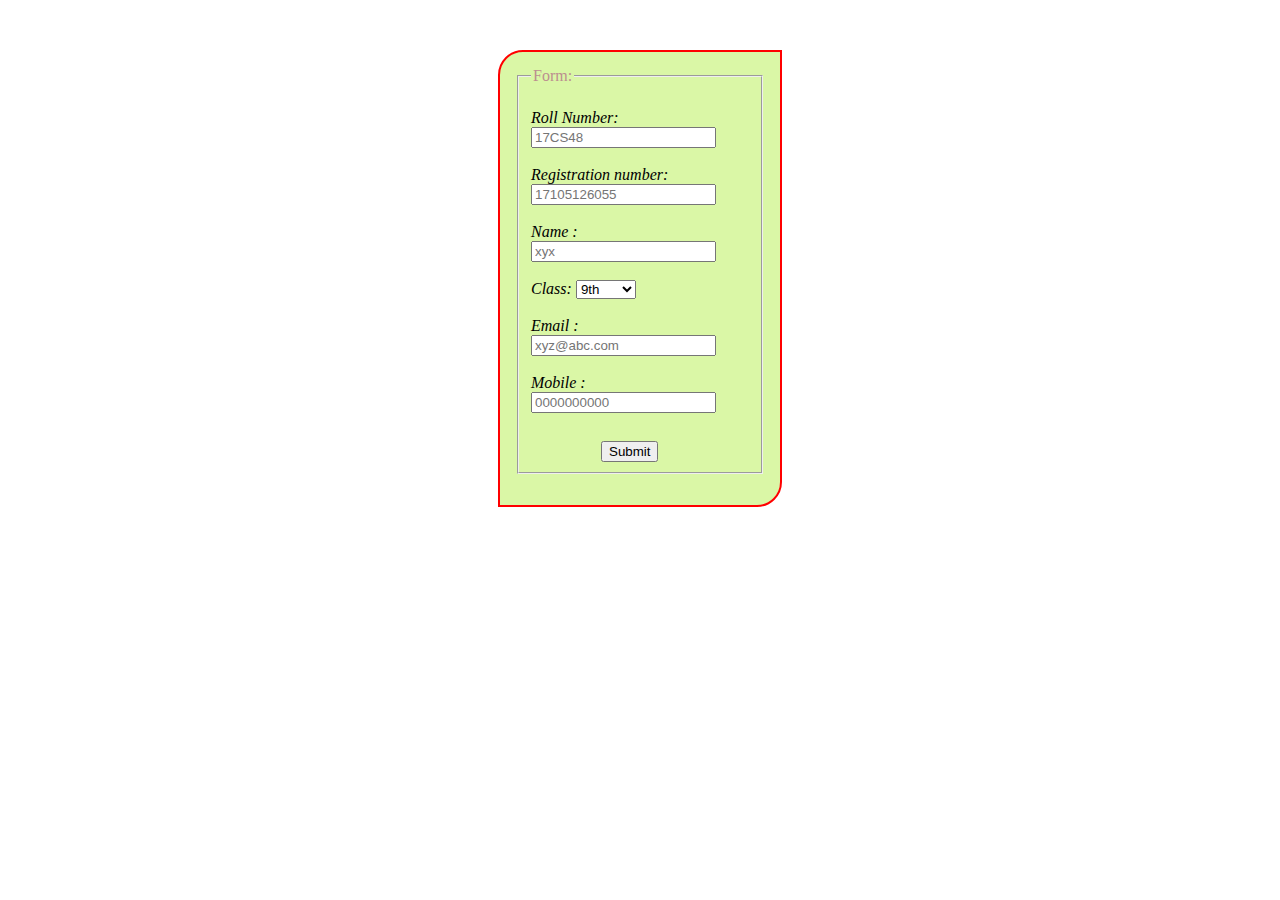
<file: index.html>
<html>
    <head>
        <title>Student Detail</title>
        <meta charset="UTF-8">
        <meta name="viewport" content="width=device-width, initial-scale=1.0">
        <link type="text/css" rel="stylesheet" href="stylesheet.css">
        <script defer src="validate.js"></script>
    </head>
    <body>
        <div class="box">
            <form name="myform" onsubmit="return validateform()" method="post" action="insert">
                <fieldset>
                    <legend class="nam">Form:</legend>
                    <br>
                    <i>Roll Number: </i><input type="text" placeholder="17CS48" name="roll" required>
                    <br>
                    <br>
                    <i>Registration number:</i><input type="number" id="reg" name="reg" placeholder="17105126055" required>
                    <span id="error2"></span>
                    <br>
                    <br>
                    <i>Name : </i><input type="text" placeholder="xyx" id="n" name="name" required>
                    <span id="Message"></span>
                    <br>
                    <br>
                    <i> Class:</i>
                    <select name="clas">
                        <option value="9th">9th</option>
                        <option value="10th">10th</option>
                        <option value="11th">11th</option>
                        <option value="12th">12th</option>
                        <option value="B.tech">B.tech</option>
                    </select>
                    <br>
                    <br>
                    <i>Email : </i><input type="email" placeholder="xyz@abc.com" id="email" name="email" required>
                    <span id="error"></span>
                    <br>
                    <br>
                    <i>Mobile : </i><input type="number" placeholder="0000000000" id="num" name="phone" required>
                    <br>
                    <span id="numloc"></span>
                    <br>
                    <input type="submit" class="botton" value="Submit">
                </fieldset>
            </form>
        </div>
    </body>
</html>
</file>
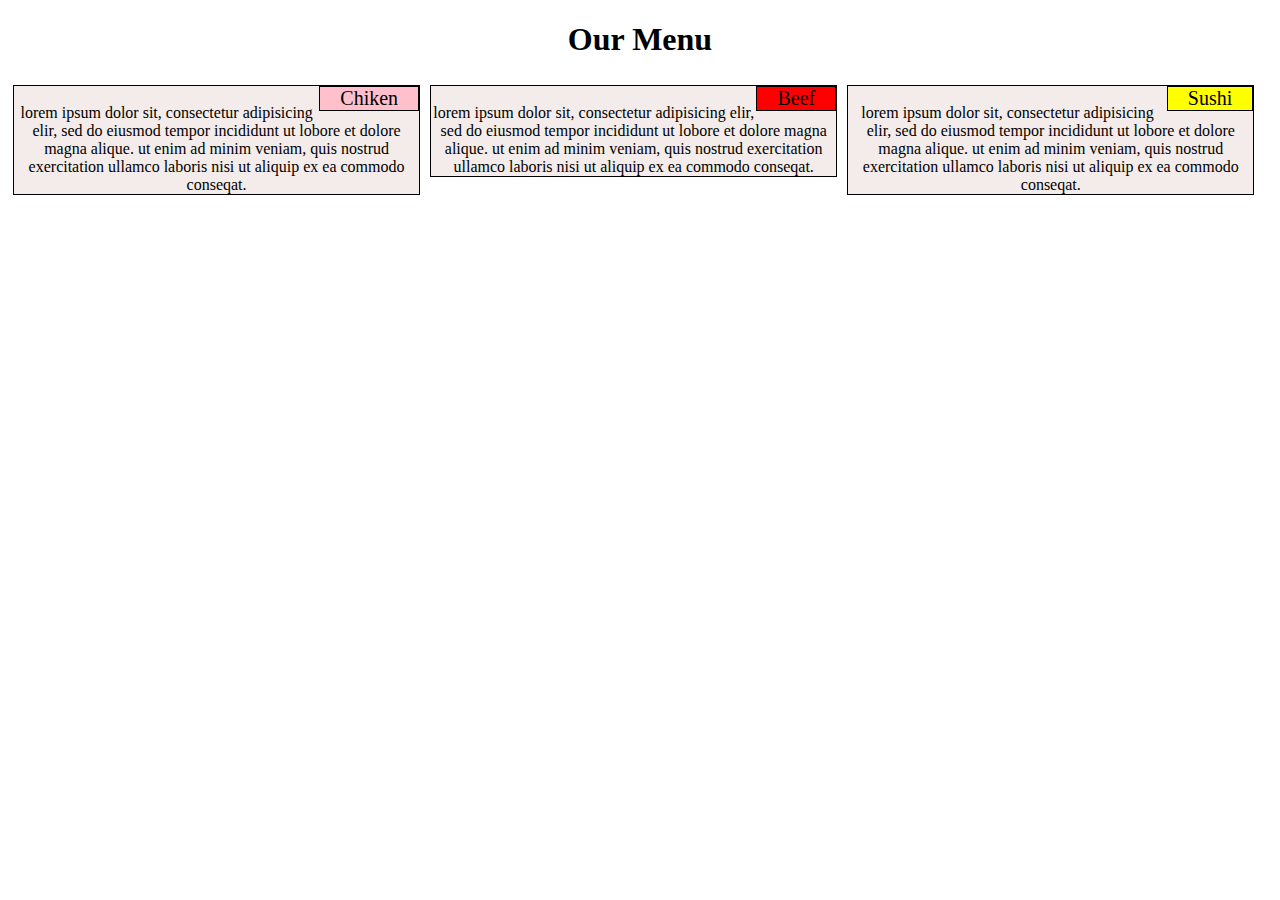
<file: model-2-solution/index.html>
<!doctype html>
<html>
	<head>
		<meta charset="utf-8">
		<meta name="viewport" content="width=device-width, initial-scale=1">
		<title> Module 2 solution</title>
		<link rel="stylesheet" href="stylesheet.css">
	</head>
	<body>
		<h1 style="text-align:center;">Our Menu</h1>
		<div class="row">
			<div class="col-md-6 col-lg-4">
				<p>
					<span style="background-color:pink;">Chiken</span><br>
					lorem ipsum dolor sit, consectetur adipisicing elir, sed do eiusmod tempor incididunt ut lobore et dolore magna alique.
					ut enim ad minim veniam, quis nostrud exercitation ullamco laboris nisi ut aliquip ex ea commodo conseqat.
				</p>
			</div>
			<div class="col-md-6 col-lg-4">
				<p>
					<span style="background-color:red;">Beef</span><br>
					lorem ipsum dolor sit, consectetur adipisicing elir, sed do eiusmod tempor incididunt ut lobore et dolore magna alique.
					ut enim ad minim veniam, quis nostrud exercitation ullamco laboris nisi ut aliquip ex ea commodo conseqat.
				</p>
			</div>
			<div class="col-md-12 col-lg-4">
				<p>
					<span style="background-color:yellow;">Sushi</span><br>
					lorem ipsum dolor sit, consectetur adipisicing elir, sed do eiusmod tempor incididunt ut lobore et dolore magna alique.
					ut enim ad minim veniam, quis nostrud exercitation ullamco laboris nisi ut aliquip ex ea commodo conseqat.
				</p>
			</div>
		</div>
	</body>
</html>
</file>
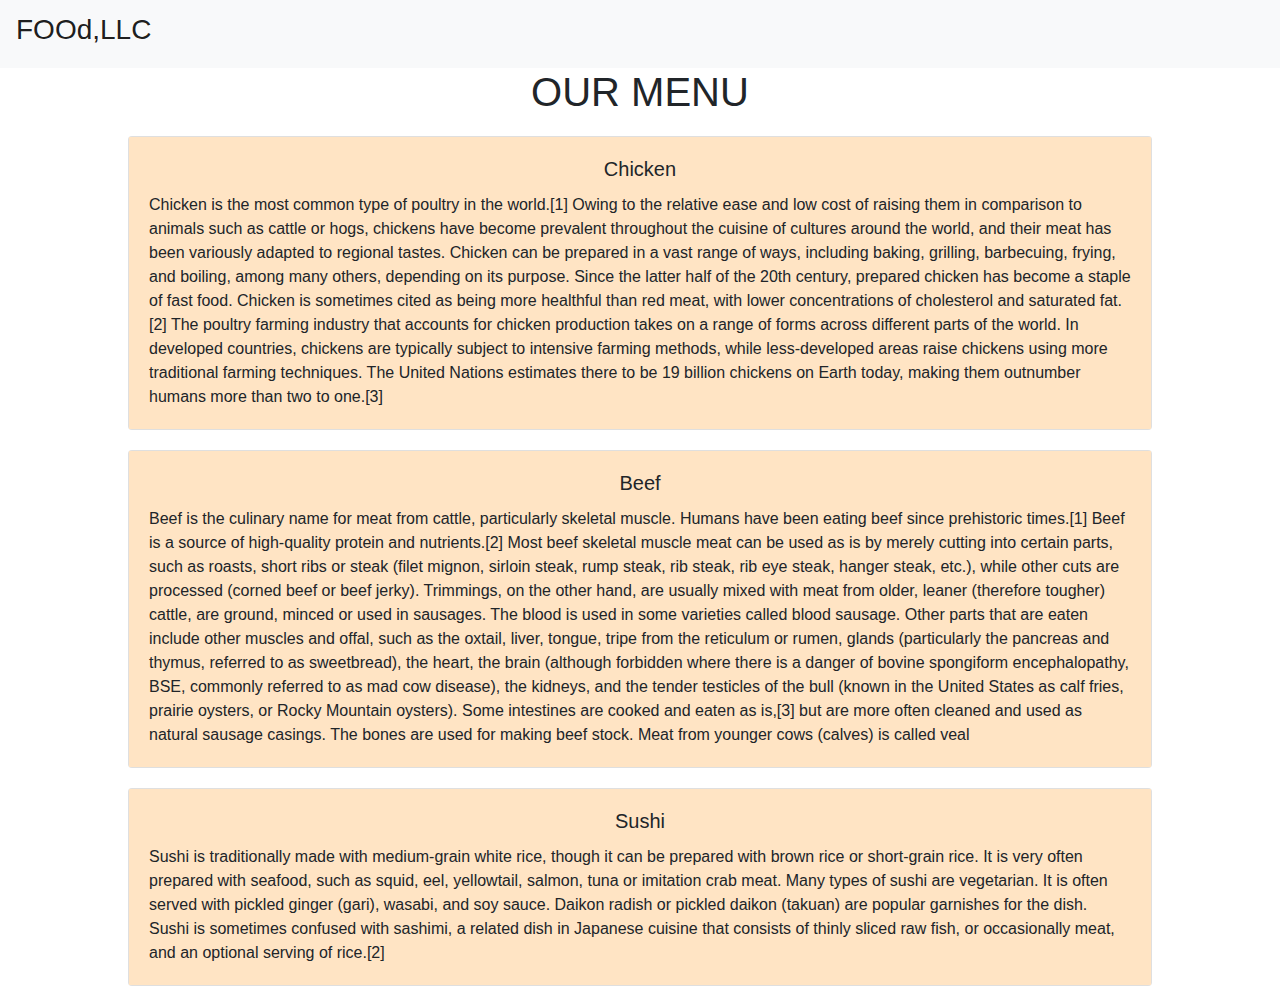
<file: module-3-solution/index.html>
<!DOCTYPE html>
<html>
    <head>
        <title>module 3</title>
        <meta charset="UTF-8">
        <meta name="viewport" content="width=device-width, initial-scale=1.0">
        <link rel="stylesheet" href="https://stackpath.bootstrapcdn.com/bootstrap/4.4.1/css/bootstrap.min.css" crossorigin="anonymous">
        <link rel="stylesheet" type="text/css" href="stylesheet.css">
    </head>
    <body>
        <nav class="navbar navbar-expand-md navbar-light bg-light">
            <a class="navbar-brand" href="#"><h3>FOOd,LLC</h3></a>
  <button class="navbar-toggler" type="button" data-toggle="collapse" data-target="#navbarSupportedContent" aria-controls="navbarSupportedContent" aria-expanded="false" aria-label="Toggle navigation">
    <span class="navbar-toggler-icon"></span>
  </button>

  <div class="collapse navbar-collapse" id="navbarSupportedContent">
      <ul class="nav navbar-nav navbar-right">
          <li>
              <div class="  d-xl-none d-md-none "><h5 class="ce"><a href="#chicken">Chicken</a></h5></div>
              <hr>
          </li>
          <li>
              <div class="  d-xl-none d-md-none"><h5 class="ce"><a href="#beef">Beef</a></h5></div>
              <hr>
          </li>
          <li>
              <div class=" d-xl-none d-md-none "><h5 class="ce"><a href="#sushi">Sushi</a></h5></div>
              <hr>
          </li>
      </ul>
  </div>
</nav>
        <h1 class="ce" style="margin-bottom: 20px;"> OUR MENU </h1>
        <div class="card c">
  <div class="card-body">
    <h5 class="card-title ce">Chicken</h5>
    <p class="card-text" id="chicken">
        Chicken is the most common type of poultry in the world.[1] Owing to the relative ease and low cost of raising them in comparison to animals such as cattle or hogs, chickens have become prevalent throughout the cuisine of cultures around the world, and their meat has been variously adapted to regional tastes.
Chicken can be prepared in a vast range of ways, including baking, grilling, barbecuing, frying, and boiling, among many others, depending on its purpose. Since the latter half of the 20th century, prepared chicken has become a staple of fast food. Chicken is sometimes cited as being more healthful than red meat, with lower concentrations of cholesterol and saturated fat.[2]
The poultry farming industry that accounts for chicken production takes on a range of forms across different parts of the world. In developed countries, chickens are typically subject to intensive farming methods, while less-developed areas raise chickens using more traditional farming techniques. The United Nations estimates there to be 19 billion chickens on Earth today, making them outnumber humans more than two to one.[3]
    </p>
  </div>
</div>

<div class="card c">
  <div class="card-body">
    <h5 class="card-title ce">Beef</h5>
    <p class="card-text" id="beef">Beef is the culinary name for meat from cattle, particularly skeletal muscle. Humans have been eating beef since prehistoric times.[1] Beef is a source of high-quality protein and nutrients.[2]
Most beef skeletal muscle meat can be used as is by merely cutting into certain parts, such as roasts, short ribs or steak (filet mignon, sirloin steak, rump steak, rib steak, rib eye steak, hanger steak, etc.), while other cuts are processed (corned beef or beef jerky). Trimmings, on the other hand, are usually mixed with meat from older, leaner (therefore tougher) cattle, are ground, minced or used in sausages. The blood is used in some varieties called blood sausage. Other parts that are eaten include other muscles and offal, such as the oxtail, liver, tongue, tripe from the reticulum or rumen, glands (particularly the pancreas and thymus, referred to as sweetbread), the heart, the brain (although forbidden where there is a danger of bovine spongiform encephalopathy, BSE, commonly referred to as mad cow disease), the kidneys, and the tender testicles of the bull (known in the United States as calf fries, prairie oysters, or Rocky Mountain oysters). Some intestines are cooked and eaten as is,[3] but are more often cleaned and used as natural sausage casings. The bones are used for making beef stock. Meat from younger cows (calves) is called veal</p>
  </div>
</div>

<div class="card c">
  <div class="card-body">
    <h5 class="card-title ce" id="sushi">Sushi</h5>
    <p class="card-text">Sushi is traditionally made with medium-grain white rice, though it can be prepared with brown rice or short-grain rice. It is very often prepared with seafood, such as squid, eel, yellowtail, salmon, tuna or imitation crab meat. Many types of sushi are vegetarian. It is often served with pickled ginger (gari), wasabi, and soy sauce. Daikon radish or pickled daikon (takuan) are popular garnishes for the dish.
Sushi is sometimes confused with sashimi, a related dish in Japanese cuisine that consists of thinly sliced raw fish, or occasionally meat, and an optional serving of rice.[2]</p>
  </div>
</div>
   <script src="https://code.jquery.com/jquery-3.4.1.slim.min.js" crossorigin="anonymous"></script>
    <script src="https://cdn.jsdelivr.net/npm/popper.js@1.16.0/dist/umd/popper.min.js" ></script>
    <script src="https://stackpath.bootstrapcdn.com/bootstrap/4.4.1/js/bootstrap.min.js" crossorigin="anonymous"></script>
  </body>
</html>
</file>
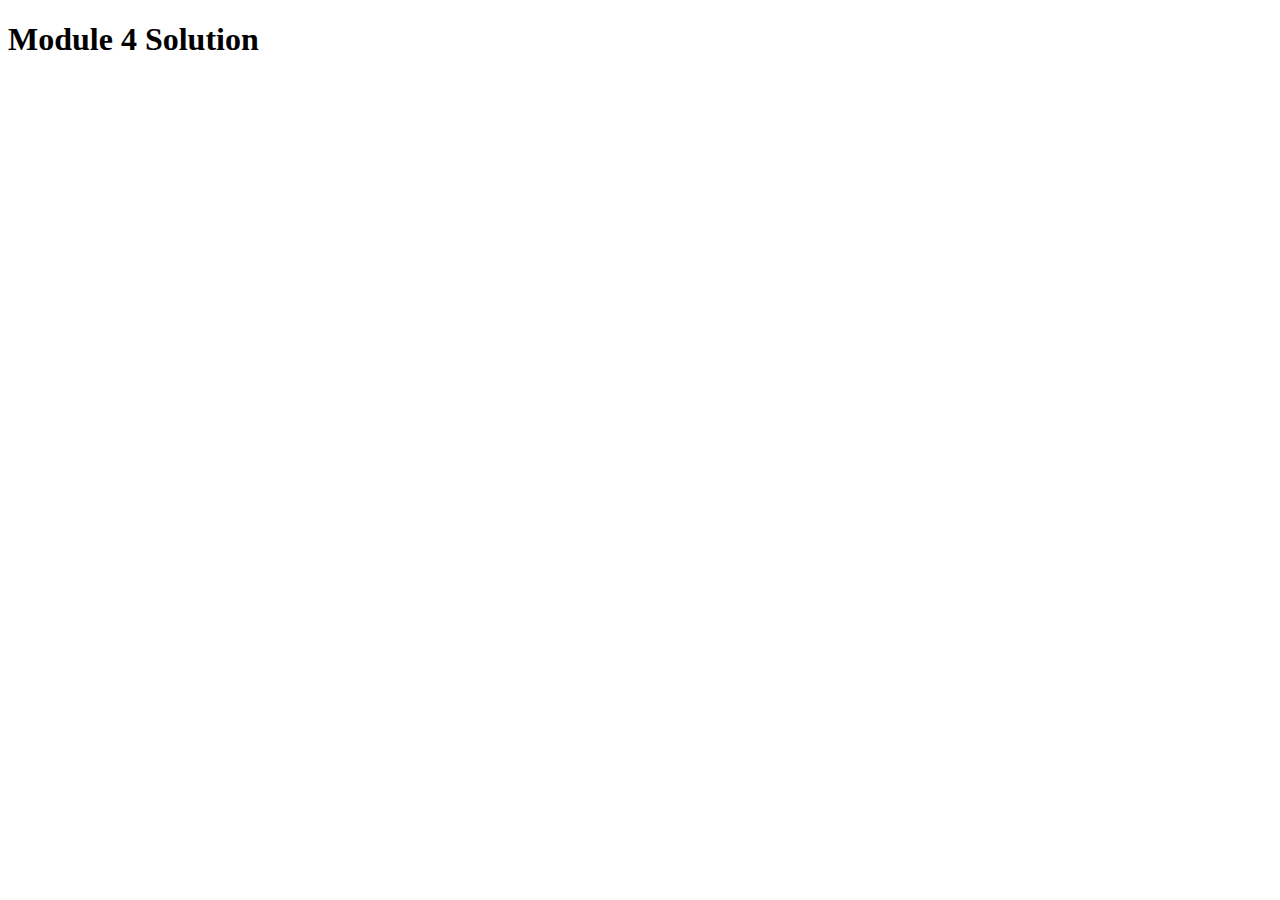
<file: module-4-solution/index.html>
<!DOCTYPE html>
<html>
<head>
  <meta charset="utf-8">
  <title>Module 4 Solution</title>
  <script>
    var names = []; // DO NOT REMOVE
  </script>
  <script src="SpeakHello.js"></script>
  <script src="SpeakGoodBye.js"></script>
  <script src="script.js"></script>
</head>
<body>
  <h1>Module 4 Solution</h1>
</body>
</html>
</file>
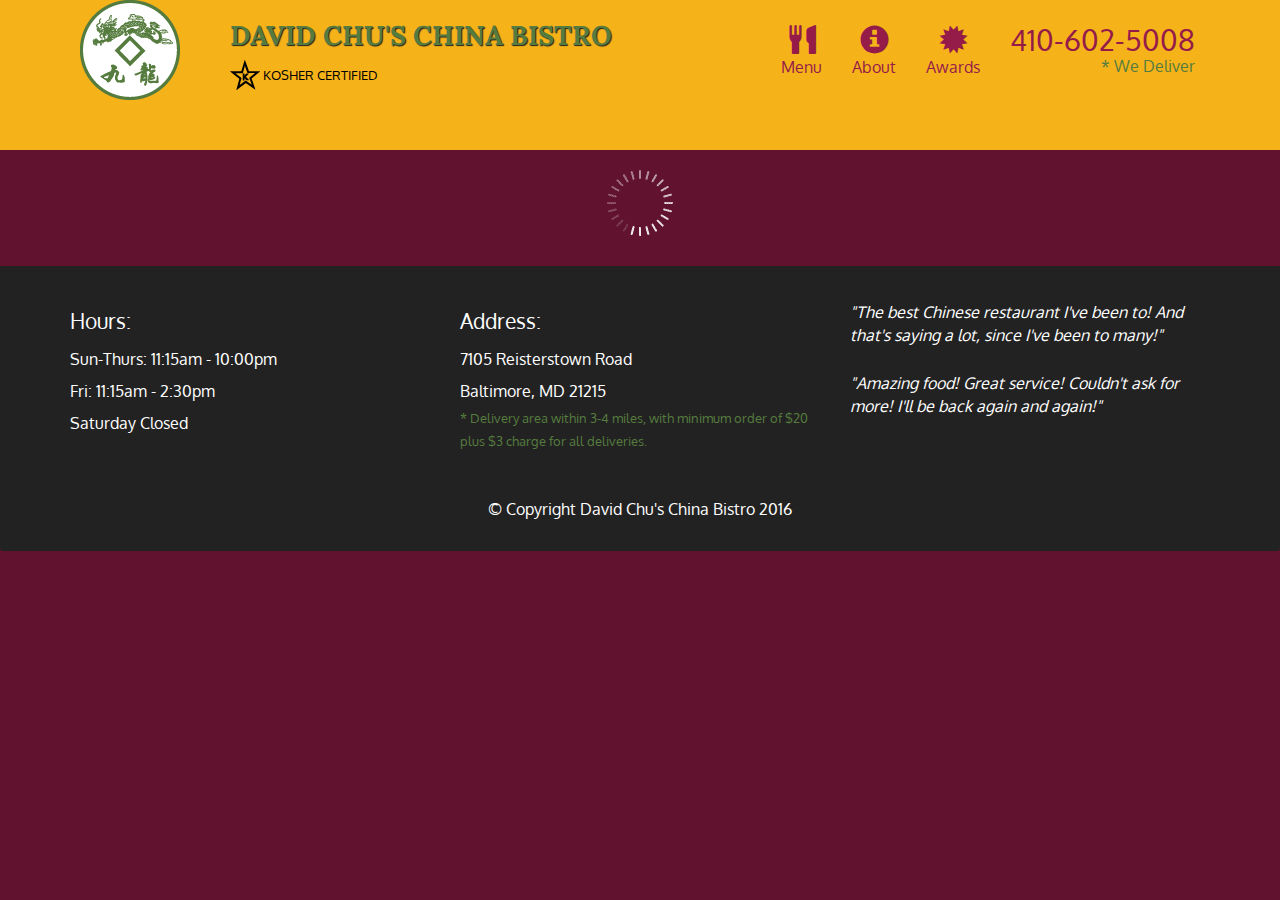
<file: module-5-solution/index.html>
<!doctype html>
<html lang="en">
  <head>
    <meta charset="utf-8">
    <meta http-equiv="X-UA-Compatible" content="IE=edge">
    <meta name="viewport" content="width=device-width, initial-scale=1">
    <title>David Chu's China Bistro</title>
    <link rel="stylesheet" href="css/bootstrap.min.css">
    <link rel="stylesheet" href="css/styles.css">
    <link href='https://fonts.googleapis.com/css?family=Oxygen:400,300,700' rel='stylesheet' type='text/css'>
    <link href='https://fonts.googleapis.com/css?family=Lora' rel='stylesheet' type='text/css'>
  </head>
<body>
  <header>
    <nav id="header-nav" class="navbar navbar-default">
      <div class="container">
        <div class="navbar-header">
          <a href="index.html" class="pull-left">
            <div id="logo-img" alt="Logo image"></div>
          </a>

          <div class="navbar-brand">
            <a href="index.html"><h1>David Chu's China Bistro</h1></a>
            <p>
              <img src="images/star-k-logo.png" alt="Kosher certification">
              <span>Kosher Certified</span>
            </p>
          </div>

          <button id="navbarToggle" type="button" class="navbar-toggle collapsed" data-toggle="collapse" data-target="#collapsable-nav" aria-expanded="false">
            <span class="sr-only">Toggle navigation</span>
            <span class="icon-bar"></span>
            <span class="icon-bar"></span>
            <span class="icon-bar"></span>
          </button>
        </div>
        
        <div id="collapsable-nav" class="collapse navbar-collapse">
           <ul id="nav-list" class="nav navbar-nav navbar-right">
            <li id="navHomeButton" class="visible-xs active">
              <a href="index.html">
                <span class="glyphicon glyphicon-home"></span> Home</a>
            </li>
            <li id="navMenuButton">
              <a href="#" onclick="$dc.loadMenuCategories();">
                <span class="glyphicon glyphicon-cutlery"></span><br class="hidden-xs"> Menu</a>
            </li>
            <li>
              <a href="#">
                <span class="glyphicon glyphicon-info-sign"></span><br class="hidden-xs"> About</a>
            </li>
            <li>
              <a href="#">
                <span class="glyphicon glyphicon-certificate"></span><br class="hidden-xs"> Awards</a>
            </li>
            <li id="phone" class="hidden-xs">
              <a href="tel:410-602-5008">
                <span>410-602-5008</span></a><div>* We Deliver</div>
            </li>
          </ul><!-- #nav-list -->
        </div><!-- .collapse .navbar-collapse -->
      </div><!-- .container -->
    </nav><!-- #header-nav -->
  </header>

  <div id="call-btn" class="visible-xs">
    <a class="btn" href="tel:410-602-5008">
    <span class="glyphicon glyphicon-earphone"></span>
    410-602-5008
    </a>
  </div>
  <div id="xs-deliver" class="text-center visible-xs">* We Deliver</div>

  <div id="main-content" class="container"></div>

  <footer class="panel-footer">
    <div class="container">
      <div class="row">
        <section id="hours" class="col-sm-4">
          <span>Hours:</span><br>
          Sun-Thurs: 11:15am - 10:00pm<br>
          Fri: 11:15am - 2:30pm<br>
          Saturday Closed
          <hr class="visible-xs">
        </section>
        <section id="address" class="col-sm-4">
          <span>Address:</span><br>
          7105 Reisterstown Road<br>
          Baltimore, MD 21215
          <p>* Delivery area within 3-4 miles, with minimum order of $20 plus $3 charge for all deliveries.</p>
          <hr class="visible-xs">
        </section>
        <section id="testimonials" class="col-sm-4">
          <p>"The best Chinese restaurant I've been to! And that's saying a lot, since I've been to many!"</p>
          <p>"Amazing food! Great service! Couldn't ask for more! I'll be back again and again!"</p>
        </section>
      </div>
      <div class="text-center">&copy; Copyright David Chu's China Bistro 2016</div>
    </div>
  </footer>

  <!-- jQuery (Bootstrap JS plugins depend on it) -->
  <script src="js/jquery-2.1.4.min.js"></script>
  <script src="js/bootstrap.min.js"></script>
  <script src="js/ajax-utils.js"></script>
  <script src="js/script.js"></script>
</body>
</html>
</file>
<file: stylesheet.css>
.box
{
    width: 250px;
    border: 2px solid red;
    margin-left: auto;
    margin-right: auto;
    margin-top: 50px;
    padding: 15px;
    border-radius: 25px 0px 25px 0px;
    background: #DAF7A6;
}
.botton
{
    margin-top: 10px;
    margin-left: 70px;
}
#Message , #error , #numloc , #error2
{
    color: red;
}
.nam
{
    color: rosybrown;
    font-family: Algerian;
}
</file>
<file: model-2-solution/stylesheet.css>
*{
	box-sizing: border-box;
}
p
{
	height:auto;
	width:auto;
	text-align:center;
	margin-left:auto;
	border:1px solid black;
	margin-top:5px;
	margin-right:5px;
	margin-left:5px;
	background-color:#F4ECEA;
}
span
{
	border:1px solid black;
	padding-left: 20px;
	padding-right:20px;
	float:right;
	font-size:20px;
}
.row
{
	width:100%;
}
@media (min-width:1200px)
{
	.col-lg-1, .col-lg-2, .col-lg-3, .col-lg-4, .col-lg-5, .col-lg-6, .col-lg-7, .col-lg-8, .col-lg-9, 
	.col-lg-10, .col-lg-11, .col-lg-12 {
		float:left;
	}
	.col-lg-1 {
		width: 8.33%;
	}
	.col-lg-2 {
		width: 16.66%;
	}
	.col-lg-3 {
		width: 25%;
	}
	.col-lg-4 {
		width: 33%;
	}
	.col-lg-5 {
		width: 41.66%;
	}
	.col-lg-6 {
		width:50%;
	}
	.col-lg-7 {
		width: 58.33%;
	}
	.col-lg-8 {
		width: 66.66%;
	}
	.col-lg-9 {
		width: 74.99%;
	}
	.col-lg-10 {
		width: 83.33%;
	}
	.col-lg-11 {
		width: 91.66%;
	}
	.col-lg-12 {
		width: 100%;
	}
}

@media (min-width:950px) and (max-width:1199px)
{
	.col-md-1, .col-md-2, .col-md-3, .col-md-4, .col-md-5, .col-md-6, .col-md-7, .col-md-8, .col-md-9, 
	.col-md-10, .col-md-11, .col-md-12 {
		float:left;
	}
	.col-md-1 {
		width: 8.33%;
	}
	.col-md-2 {
		width: 16.66%;
	}
	.col-md-3 {
		width: 25%;
	}
	.col-md-4 {
		width: 33%;
	}
	.col-md-5 {
		width: 41.66%;
	}
	.col-md-6 {
		width:50%;
	}
	.col-md-7 {
		width: 58.33%;
	}
	.col-md-8 {
		width: 66.66%;
	}
	.col-md-9 {
		width: 74.99%;
	}
	.col-md-10 {
		width: 83.33%;
	}
	.col-md-11 {
		width: 91.66%;
	}
	.col-md-12 {
		width: 100%;
	}
}
</file>
<file: module-3-solution/stylesheet.css>
.c{
    margin-left: 10%;
    margin-right: 10%;
    margin-bottom: 20px;
    margin-top: 10px;
}
.ce
{
    text-align: center;
}
.card-body{
    background-color: bisque;
}
</file>
<file: module-5-solution/css/styles.css>
body {
  font-size: 16px;
  color: #fff;
  background-color: #61122f;
  font-family: 'Oxygen', sans-serif;
}

/** HEADER **/
#header-nav {
  background-color: #f6b319;
  border-radius: 0;
  border: 0;
}

#logo-img {
  background: url('../images/restaurant-logo_medium.png') no-repeat;
  width: 150px;
  height: 150px;
  margin-left: 10px;
}

.navbar-brand {
  padding-top: 25px;
}
.navbar-brand h1 { /* Restaurant name */
  font-family: 'Lora', serif;
  color: #557c3e;
  font-size: 1.5em;
  text-transform: uppercase;
  font-weight: bold;
  text-shadow: 1px 1px 1px #222;
  margin-top: 0;
  margin-bottom: 0;
  line-height: .75;
}
.navbar-brand a:hover, .navbar-brand a:focus {
  text-decoration: none;
}
.navbar-brand p { /* Kosher cert */
  color: #000;
  text-transform: uppercase;
  font-size: .7em;
  margin-top: 15px;
}
.navbar-brand p span { /* Star-K */
  vertical-align: middle;
}

#nav-list {
  margin-top: 10px;
}
#nav-list a {
  color: #951C49;
  text-align: center;
}
#nav-list a:hover {
  background: #E7E7E7;
}
#nav-list a span {
  font-size: 1.8em;
}

#phone {
  margin-top: 5px;
}
#phone a { /* Phone number */
  text-align: right;
  padding-bottom: 0;
}
#phone div { /* We Deliver */
  color: #557c3e;
  text-align: right;
  padding-right: 15px;
}

.navbar-header button.navbar-toggle, .navbar-header .icon-bar {
  border: 1px solid #61122f;
}
.navbar-header button.navbar-toggle {
  clear: both;
  margin-top: -30px;
}
/* END HEADER */

/* FOOTER */
.panel-footer {
  margin-top: 30px;
  padding-top: 35px;
  padding-bottom: 30px;
  background-color: #222;
  border-top: 0;
}
.panel-footer div.row {
  margin-bottom: 35px;
}
#hours, #address {
  line-height: 2;
}
#hours > span, #address > span {
  font-size: 1.3em;
}
#address p {
  color: #557c3e;
  font-size: .8em;
  line-height: 1.8;
}
#testimonials {
  font-style: italic;
}
#testimonials p:nth-child(2) {
  margin-top: 25px;
}
/* END FOOTER */



/* HOME PAGE */
.container .jumbotron {
  box-shadow: 0 0 50px #3F0C1F;
  border: 2px solid #3F0C1F;
}

#menu-tile, #specials-tile, #map-tile {
  height: 250px;
  width: 100%;
  margin-bottom: 15px;
  position: relative;
  border: 2px solid #3F0C1F;
  overflow: hidden;
}
#menu-tile:hover, #specials-tile:hover, #map-tile:hover {
  box-shadow: 0 1px 5px 1px #cccccc;
}
#menu-tile {
  background: url('../images/menu-tile.jpg') no-repeat;
  background-position: center;
}
#specials-tile {
  background: url('../images/specials-tile.jpg') no-repeat;
  background-position: center;
}
#menu-tile span, #specials-tile span, #map-tile span {
  position: absolute;
  bottom: 0;
  right: 0;
  width: 100%;
  text-align: center;
  font-size: 1.6em;
  text-transform: uppercase;
  background-color: #000;
  color: #fff;
  opacity: .8;
}
/* END HOME PAGE */

/* MENU CATEGORIES PAGE */
.category-tile { 
  position: relative;
  border: 2px solid #3F0C1F;
  overflow: hidden;
  width: 200px;
  height: 200px;
  margin: 0 auto 15px;
}
.category-tile span {
  position: absolute;
  bottom: 0;
  right: 0;
  width: 100%;
  text-align: center;
  font-size: 1.2em;
  text-transform: uppercase;
  background-color: #000;
  color: #fff;
  opacity: .8;
}
.category-tile:hover {
  box-shadow: 0 1px 5px 1px #cccccc;
}

#menu-categories-title + div {
  margin-bottom: 50px;
}
/* END MENU CATEGORIES PAGE */

/* SINGLE CATEGORY PAGE */
.menu-item-tile {
  margin-bottom: 25px;
}
.menu-item-tile hr {
  width: 80%;
}
.menu-item-tile .menu-item-price {
  font-size: 1.1em;
  text-align: right;
  margin-top: -15px;
  margin-right: -15px;
}
.menu-item-tile .menu-item-price span {
  font-size: .6em;
}
.menu-item-photo {
  position: relative;
  border: 2px solid #3F0C1F; 
  overflow: hidden;
  padding: 0;
  margin-right: -15px;
  margin-left: auto;
  margin-bottom: 20px;
  max-width: 250px;
}
.menu-item-photo div {
  position: absolute;
  bottom: 0;
  right: 0;
  width: 80px;
  background-color: #557c3e;
  text-align: center;
}
.menu-item-description {
  padding-right: 30px;
}
h3.menu-item-title {
  margin: 0 0 10px;
}
.menu-item-details {
  font-size: .9em;
  font-style: italic;
}
/* END SINGLE CATEGORY PAGE */


/********** Large devices only **********/
@media (min-width: 1200px) {
  .container .jumbotron {
    background: url('../images/jumbotron_1200.jpg') no-repeat;
    height: 675px;
  }
}

/********** Medium devices only **********/
@media (min-width: 992px) and (max-width: 1199px) {
  /* Header */
  #logo-img {
    background: url('../images/restaurant-logo_medium.png') no-repeat;
    width: 100px;
    height: 100px;
    margin: 5px 5px 5px 0;
  }
  /* End Header */

  /* Home Page */
  .container .jumbotron {
    background: url('../images/jumbotron_992.jpg') no-repeat;
    height: 558px;
  }
  /* End Home Page */
}

/********** Small devices only **********/
@media (min-width: 768px) and (max-width: 991px) {
  /* Home Page */
  .container .jumbotron {
    background: url('../images/jumbotron_768.jpg') no-repeat;
    height: 432px;
  }
  /* End Home Page */
}

/********** Extra small devices only **********/
@media (max-width: 767px) {
  /* Header */
  .navbar-brand {
    padding-top: 10px;
    height: 80px;
  }
  .navbar-brand h1 { /* Restaurant name */
    padding-top: 10px;
    font-size: 5vw; /* 1vw = 1% of viewport width */
  }
  .navbar-brand p { /* Kosher cert */
    font-size: .6em;
    margin-top: 12px;
  }
  .navbar-brand p img { /* Star-K */
    height: 20px;
  }

  #collapsable-nav a { /* Collapsed nav menu text */
    font-size: 1.2em;
  }
  #collapsable-nav a span { /* Collapsed nav menu glyph */
    font-size: 1em;
    margin-right: 5px;
  }

  #call-btn > a {
    font-size: 1.5em;
    display: block;
    margin: 0 20px;
    padding: 10px;
    border: 2px solid #fff;
    background-color: #f6b319;
    color: #951c49;
  }
  #xs-deliver {
    margin-top: 5px;
    font-size: .7em;
    letter-spacing: .1em;
    text-transform: uppercase;
  }
  /* End Header */

  /* Footer */
  .panel-footer section {
    margin-bottom: 30px;
    text-align: center;
  }
  .panel-footer section:nth-child(3) {
    margin-bottom: 0; /* margin already exists on the whole row */
  }
  .panel-footer section hr {
    width: 50%;
  }
  /* End Footer */

  /* Home Page */
  .container .jumbotron {
    margin-top: 30px;
    padding: 0;
  }
  #menu-tile, #specials-tile {
    width: 360px;
    margin: 0 auto 15px;
  }

  .menu-item-photo {
    margin-right: auto;
  }
  .menu-item-tile .menu-item-price {
    text-align: center;
  }
  .menu-item-description {
    text-align: center;;
  }
}


/********** Super extra small devices Only :-) (e.g., iPhone 4) **********/
@media (max-width: 479px) {
  /* Header */
  .navbar-brand h1 { /* Restaurant name */
    padding-top: 5px;
    font-size: 6vw;
  }
  /* End Header */
  
  /* Home page */
  #menu-tile, #specials-tile {
    width: 280px;
    margin: 0 auto 15px;
  }

  .col-xxs-12 {
    position: relative;
    min-height: 1px;
    padding-right: 15px;
    padding-left: 15px;
    float: left;
    width: 100%;
  }
}
</file>
